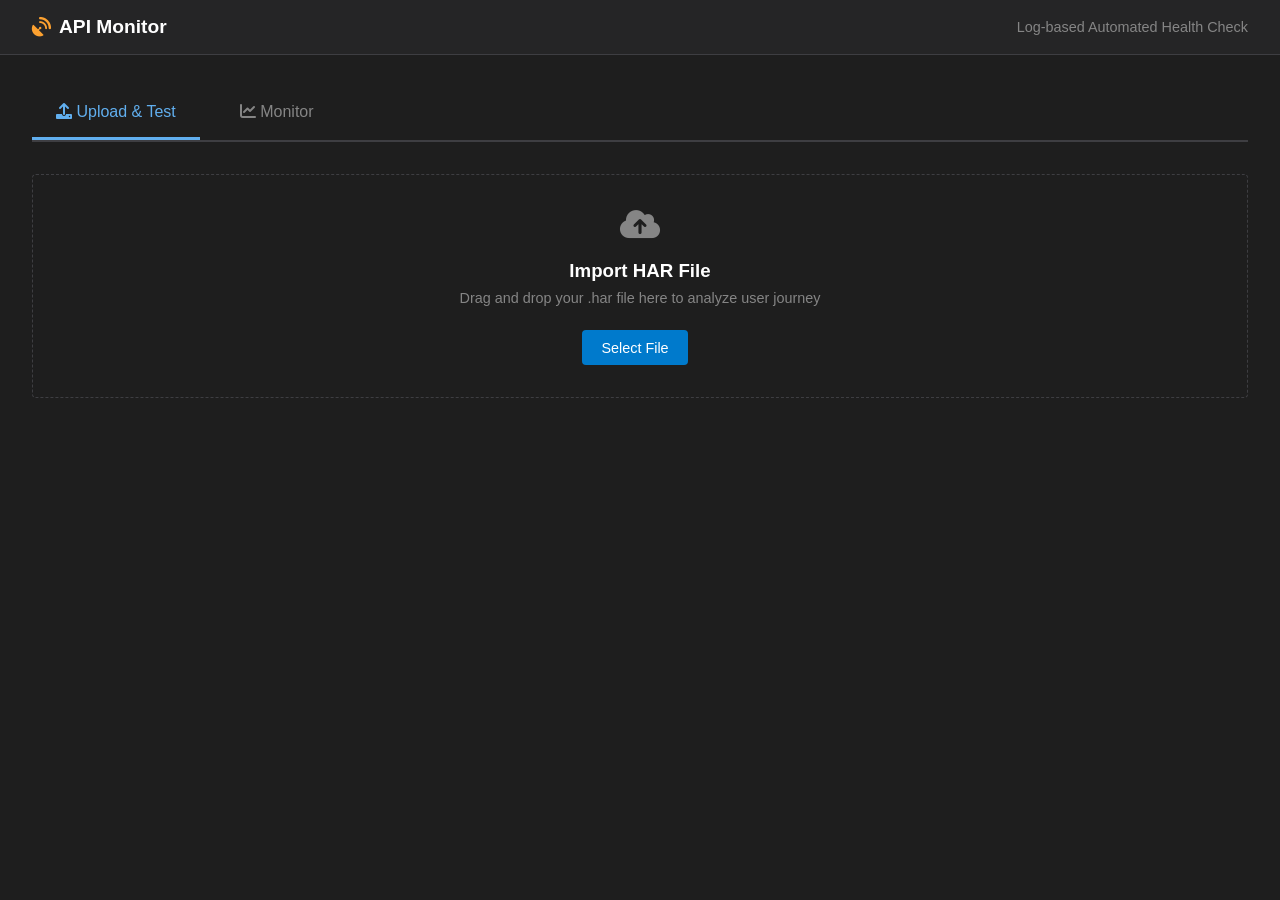
<file: static/index.html>
<!DOCTYPE html>
<html lang="ko">

<head>
    <meta charset="UTF-8">
    <meta name="viewport" content="width=device-width, initial-scale=1.0">
    <title>API Health & Monitor</title>
    <link rel="stylesheet" href="/static/style.css">
    <link rel="stylesheet" href="https://cdnjs.cloudflare.com/ajax/libs/font-awesome/6.0.0/css/all.min.css">
</head>

<body>
    <header>
        <h1><i class="fas fa-satellite-dish"></i> API Monitor</h1>
        <div class="subtitle">Log-based Automated Health Check</div>
    </header>

    <div class="container">
        <div class="nav-tabs" style="display: flex; gap: 1rem; margin-bottom: 2rem; border-bottom: 2px solid #3e3e42;">
            <a href="/" class="nav-tab"
                style="padding: 1rem 1.5rem; background: transparent; border: none; color: #61afef; cursor: pointer; font-size: 1rem; border-bottom: 3px solid #61afef; text-decoration: none; transition: all 0.3s;">
                <i class="fas fa-upload"></i> Upload & Test
            </a>
            <a href="/monitor" class="nav-tab"
                style="padding: 1rem 1.5rem; background: transparent; border: none; color: #858585; cursor: pointer; font-size: 1rem; border-bottom: 3px solid transparent; text-decoration: none; transition: all 0.3s;">
                <i class="fas fa-chart-line"></i> Monitor
            </a>
        </div>

        <!-- Upload Section -->
        <div id="dropZone" class="upload-area">
            <div class="upload-icon"><i class="fas fa-cloud-upload-alt"></i></div>
            <h3 style="margin-bottom: 0.5rem; color: #fff;">Import HAR File</h3>
            <p style="color: #858585; margin-bottom: 1.5rem; font-size: 0.9rem;">Drag and drop your .har file here to
                analyze user journey</p>
            <input type="file" id="fileInput" accept=".har" style="display:none">

            <div style="display:flex; justify-content: center; align-items: center; gap: 10px;">
                <button class="btn" onclick="document.getElementById('fileInput').click()">Select File</button>
                <div id="fileInfo" style="font-size: 0.9rem; color: #fff;"></div>
            </div>

            <div id="loading" class="hidden"
                style="margin-top: 1rem; color: var(--text-dim); display: flex; align-items: center; justify-content: center;">
                <span class="loader"></span> Processing...
            </div>
        </div>

        <div id="runControls" class="hidden" style="text-align: center; margin-bottom: 2rem;">
            <button id="runBtn" class="btn"><i class="fas fa-play"></i> Run Health Check</button>
            <button id="downloadBtn" class="btn" style="background-color: #4a4a4a; margin-left: 10px;" disabled><i
                    class="fas fa-download"></i> Download Report</button>
        </div>

        <!-- Results Section -->
        <div id="resultsSection" class="hidden">
            <div class="stats-ribbon">
                <div class="stat-item">Total Requests: <span id="totalCount" class="stat-val">0</span></div>
                <div class="stat-item">Passed: <span id="successCount" class="stat-val val-success">0</span></div>
                <div class="stat-item">Failed: <span id="failCount" class="stat-val val-fail">0</span></div>
            </div>

            <div class="results-table-container">
                <table id="resultsTable">
                    <thead>
                        <tr>
                            <th style="width: 80px;">Method</th>
                            <th>Request URL</th>
                            <th style="width: 100px;">Status</th>
                            <th style="width: 100px;">Time</th>
                        </tr>
                    </thead>
                    <tbody id="resultsBody"></tbody>
                </table>
            </div>
        </div>
    </div>

    <script src="/static/app.js"></script>
</body>

</html>
</file>
<file: static/style.css>
:root {
    --bg-dark: #1e1e1e;
    --sidebar-bg: #252526;
    --card-bg: #2d2d2d;
    --border-color: #3e3e42;
    --text-main: #d4d4d4;
    --text-dim: #858585;

    --get-color: #73c990;
    --post-color: #fca130;
    --put-color: #61affe;
    --delete-color: #f93e3e;
    --patch-color: #50e3c2;
    --options-color: #b33cb3;

    --accent: #007acc;
    --success-badge: #198754;
    --fail-badge: #dc3545;
}

* {
    margin: 0;
    padding: 0;
    box-sizing: border-box;
    font-family: 'Inter', -apple-system, BlinkMacSystemFont, "Segoe UI", Roboto, Helvetica, Arial, sans-serif;
}

body {
    background-color: var(--bg-dark);
    color: var(--text-main);
    display: flex;
    flex-direction: column;
    min-height: 100vh;
}

/* Header */
header {
    background-color: var(--sidebar-bg);
    border-bottom: 1px solid var(--border-color);
    padding: 1rem 2rem;
    display: flex;
    justify-content: space-between;
    align-items: center;
}

header h1 {
    font-size: 1.2rem;
    font-weight: 600;
    color: #fff;
    display: flex;
    align-items: center;
    gap: 0.5rem;
}

header h1 i {
    color: var(--post-color);
}

.subtitle {
    font-size: 0.9rem;
    color: var(--text-dim);
}

/* Container */
.container {
    flex: 1;
    display: flex;
    flex-direction: column;
    padding: 2rem;
    max-width: 1400px;
    margin: 0 auto;
    width: 100%;
}

/* Upload Section */
.upload-area {
    background-color: var(--bg-dark);
    border: 1px dashed var(--border-color);
    border-radius: 4px;
    padding: 2rem;
    text-align: center;
    transition: all 0.2s;
    margin-bottom: 2rem;
}

.upload-area:hover,
.upload-area.drag-over {
    background-color: #333;
    border-color: var(--text-dim);
}

.upload-icon {
    font-size: 2rem;
    color: var(--text-dim);
    margin-bottom: 1rem;
}

.btn {
    background-color: var(--accent);
    color: white;
    padding: 0.6rem 1.2rem;
    border-radius: 4px;
    border: none;
    font-weight: 500;
    cursor: pointer;
    font-size: 0.9rem;
    transition: background 0.2s;
}

.btn:hover:not(:disabled) {
    background-color: #0062a3;
}

.btn:disabled {
    opacity: 0.6;
    cursor: not-allowed;
}

/* Stats Ribbon */
.stats-ribbon {
    display: flex;
    gap: 1.5rem;
    margin-bottom: 1.5rem;
    padding-bottom: 1rem;
    border-bottom: 1px solid var(--border-color);
}

.stat-item {
    font-size: 0.9rem;
    font-weight: 500;
    color: var(--text-dim);
}

.stat-val {
    color: var(--text-main);
    margin-left: 0.4rem;
    font-weight: 700;
}

.val-success {
    color: var(--get-color);
}

.val-fail {
    color: var(--delete-color);
}

/* Results Table */
.results-table-container {
    background-color: var(--bg-dark);
    border-radius: 0;
}

table {
    width: 100%;
    border-collapse: collapse;
    font-size: 0.9rem;
}

thead th {
    text-align: left;
    color: var(--text-dim);
    font-weight: 600;
    padding: 0.8rem 1rem;
    border-bottom: 1px solid var(--border-color);
    font-size: 0.8rem;
    text-transform: uppercase;
}

tbody tr {
    border-bottom: 1px solid var(--border-color);
    transition: background 0.1s;
}

tbody tr.api-row {
    cursor: pointer;
}

tbody tr.api-row:hover {
    background-color: #2a2d2e;
}

td {
    padding: 0.8rem 1rem;
    vertical-align: middle;
}

.method-badge {
    font-weight: 700;
    font-size: 0.75rem;
    min-width: 60px;
    display: inline-block;
}

.GET {
    color: var(--get-color);
}

.POST {
    color: var(--post-color);
}

.PUT {
    color: var(--put-color);
}

.DELETE {
    color: var(--delete-color);
}

.PATCH {
    color: var(--patch-color);
}

.OPTIONS {
    color: var(--options-color);
}

.url-cell {
    color: var(--text-main);
    font-family: 'Consolas', 'Monaco', monospace;
    max-width: 600px;
    white-space: nowrap;
    overflow: hidden;
    text-overflow: ellipsis;
}

.status-cell {
    font-weight: 600;
}

.status-2xx {
    color: var(--get-color);
}

.status-4xx,
.status-5xx {
    color: var(--delete-color);
}

.time-cell {
    color: var(--text-dim);
    font-size: 0.85rem;
}

/* Detail Panel (Expanded) */
.details-row {
    background-color: #222;
    display: none;
}

.details-wrapper {
    padding: 1rem;
    display: flex;
    flex-direction: column;
    gap: 1rem;
}

.tabs {
    display: flex;
    gap: 1rem;
    border-bottom: 1px solid var(--border-color);
    margin-bottom: 0.5rem;
}

.tab {
    padding-bottom: 0.5rem;
    color: var(--text-dim);
    cursor: pointer;
    font-size: 0.85rem;
    border-bottom: 2px solid transparent;
}

.tab.active {
    color: var(--text-main);
    border-color: var(--post-color);
}

.code-container {
    background-color: #1e1e1e;
    border: 1px solid var(--border-color);
    border-radius: 4px;
    padding: 1rem;
    position: relative;
    max-height: 400px;
    overflow: auto;
}

.copy-btn {
    position: absolute;
    top: 0.5rem;
    right: 0.5rem;
    background: transparent;
    border: 1px solid var(--border-color);
    color: var(--text-dim);
    padding: 0.2rem 0.6rem;
    border-radius: 3px;
    cursor: pointer;
    font-size: 0.75rem;
}

.copy-btn:hover {
    color: var(--text-main);
    border-color: var(--text-dim);
}

pre {
    color: #ce9178;
    font-family: 'Consolas', 'Monaco', monospace;
    font-size: 0.85rem;
    white-space: pre-wrap !important;
    word-wrap: break-word !important;
    word-break: break-word !important;
    overflow-wrap: break-word !important;
    max-width: 100%;
    margin: 0;
    overflow-x: auto;
}

/* Loading */
.loader {
    width: 20px;
    height: 20px;
    border: 2px solid var(--text-dim);
    border-bottom-color: transparent;
    border-radius: 50%;
    display: inline-block;
    box-sizing: border-box;
    animation: rotation 1s linear infinite;
    margin-right: 0.5rem;
}

@keyframes rotation {
    0% {
        transform: rotate(0deg);
    }

    100% {
        transform: rotate(360deg);
    }
}

.hidden {
    display: none !important;
}

/* Error Display */
.error-container {
    background-color: #3e1f1f;
    border-left: 4px solid var(--delete-color);
    padding: 1rem;
    border-radius: 4px;
    margin-bottom: 1rem;
}

.error-header {
    color: #ff6b6b;
    font-weight: 700;
    margin-bottom: 0.5rem;
    display: flex;
    align-items: center;
    gap: 0.5rem;
}

.error-detail {
    background-color: #2b1414;
    padding: 0.8rem;
    border-radius: 4px;
    color: #ffb8b8;
    max-height: 200px;
    overflow-y: auto;
    font-size: 0.85rem;
    border: 1px solid #5a2e2e;
}

.text-success {
    color: var(--get-color);
}

.text-danger {
    color: var(--delete-color);
}
</file>
